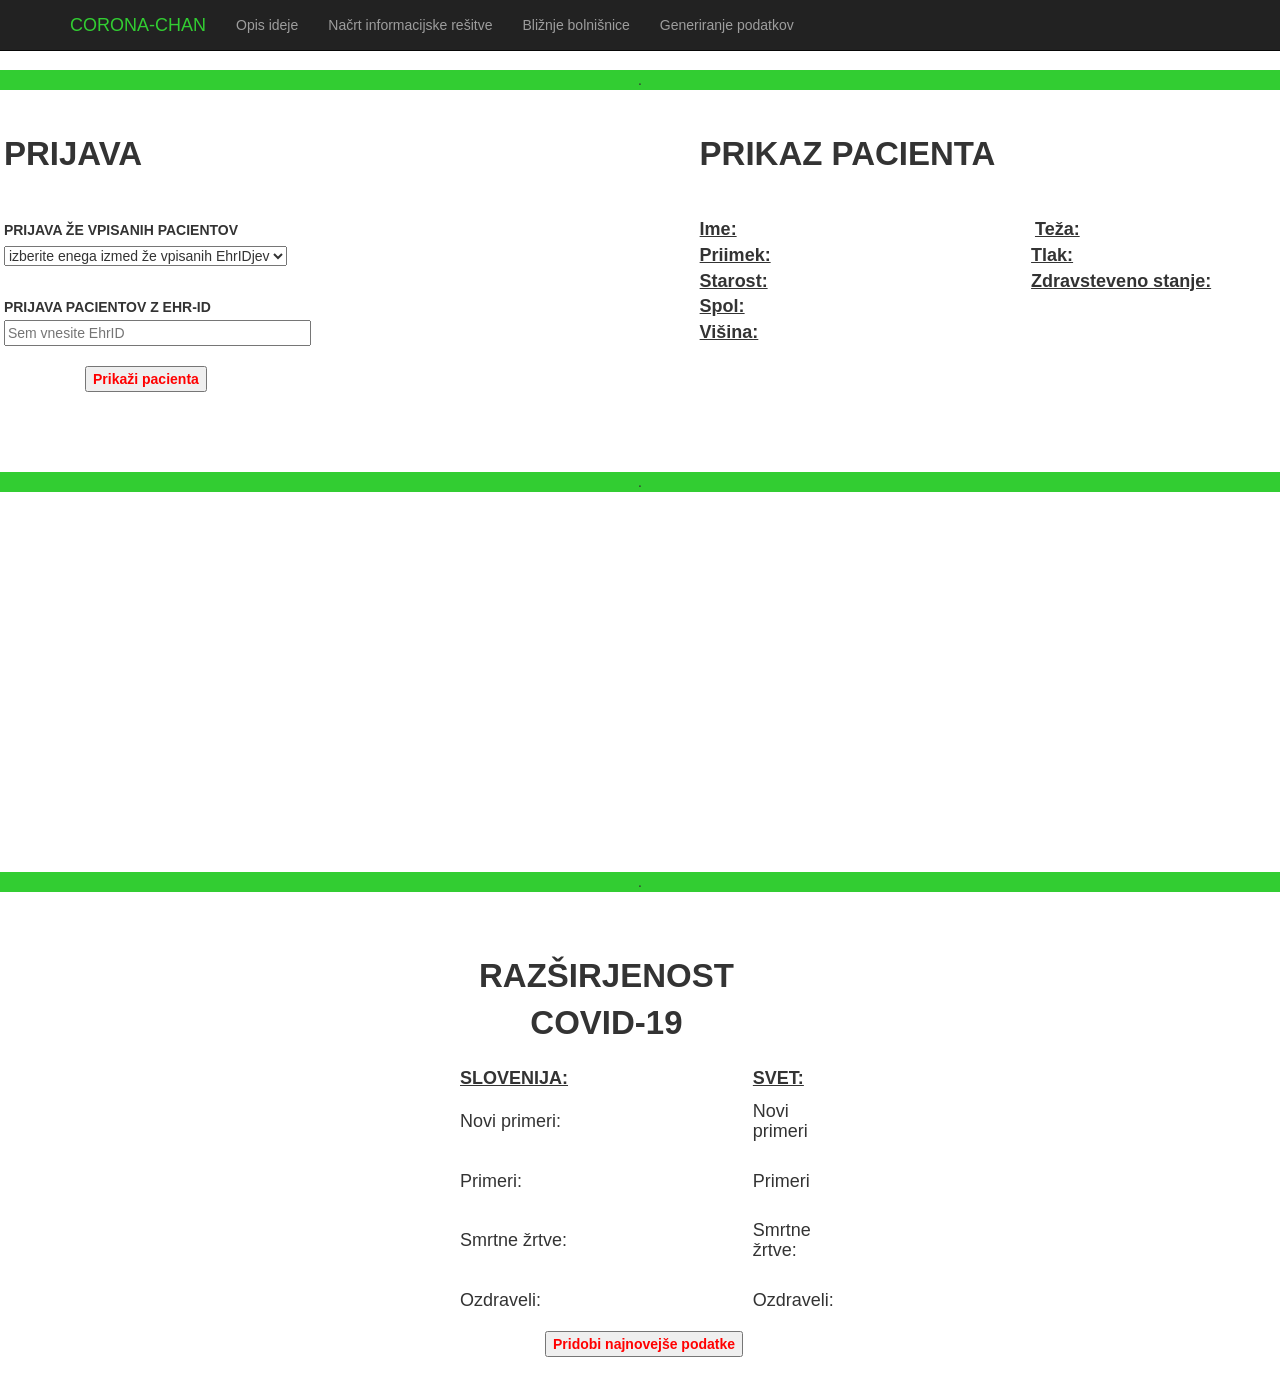
<file: DN3-binemarkelj-master/index.html>
<!DOCTYPE html>
<html lang="en">
<head>
  <meta charset="utf-8">
  <title>3. DN :: OIS 2019/2020</title>
  <link href="knjiznice/css/bootstrap.min.css" rel="stylesheet">
  <style>
    body {padding-top: 70px; background-color: white

;}
  </style>
  <script src="knjiznice/js/jquery-2.2.3.min.js"></script>
  <script src="knjiznice/js/bootstrap.min.js"></script>
  <script src="knjiznice/js/koda.js"></script>
</head>
<body>

  <!-- ZAČETEK: Menujska vrstica na vrhu spletne strani -->
  <nav class="navbar navbar-inverse navbar-fixed-top" role="navigation">
    <div class="container">
      <div class="navbar-header">
        <button type="button" class="navbar-toggle" data-toggle="collapse" data-target="#menujska-vrstica">
          <span class="sr-only">Prikaži menu</span>
          <span class="icon-bar"></span><span class="icon-bar"></span><span class="icon-bar"></span>
        </button>
        <!-- ZAČETEK: Ime vaše aplikacije -->
        <a class="navbar-brand" href="index.html" style="color: #32CD32" >CORONA-CHAN</a>
        <!-- KONEC: Ime vaše aplikacije -->
      </div>
      <div class="collapse navbar-collapse" id="menujska-vrstica">
        <ul class="nav navbar-nav">
          <li><a href="opis.html">Opis ideje</a></li>
          <li><a href="nacrt.html">Načrt informacijske rešitve</a></li>
          <li><a href="bolnisnice.html">Bližnje bolnišnice</a></li>
          <li><a href="#" onclick="posljiPodatke()">Generiranje podatkov</a></li>
        </ul>
      </div>
    </div>
  </nav>
  <!-- KONEC: Menujska vrstica na vrhu spletne strani -->

  <!-- ZAČETEK: Vsebina aplikacije -->
  <body>
  
  <table width = "100%">
         <tr>
            <td colspan = "5" bgcolor = "#32CD32">
               <center>
              .
               </center>
            </td>
         </tr>
         
      </table>

<div><br></div>
	<div><br></div>
	
	
	
<table style="width: 100%;">
<tbody>
<tr>
<td style="width: 89px;">&nbsp;<b style="font-size:33px">PRIJAVA</b></td>
<td style="width: 15px;">&nbsp;</td>
<td style="width: 15px;">&nbsp;</td>
<td style="width: 15px;">&nbsp;</td>
<td style="width: 15px;">&nbsp;</td>
<td style="width: 108px;">&nbsp;<b style="font-size:33px" colspan="2">PRIKAZ PACIENTA </b></td>
<td style="width: 15px;">&nbsp;</td>
<td style="width: 15px;">&nbsp;</td>
<td style="width: 15.6px;">&nbsp;</td>
</tr>
<tr>
<td style="width: 89px;">&nbsp;</td>
<td style="width: 15px;">&nbsp;</td>
<td style="width: 15px;">&nbsp;</td>
<td style="width: 15px;">&nbsp;</td>
<td style="width: 15px;">&nbsp;</td>
<td style="width: 108px;">&nbsp;</td>
<td style="width: 15px;">&nbsp;</td>
<td style="width: 15px;">&nbsp;</td>
<td style="width: 15.6px;">&nbsp;</td>
</tr>
<tr>
<td style="width: 89px;">&nbsp;</td>
<td style="width: 15px;">&nbsp;</td>
<td style="width: 15px;">&nbsp;</td>
<td style="width: 15px;">&nbsp;</td>
<td style="width: 15px;">&nbsp;</td>
<td style="width: 108px;">&nbsp;</td>
<td style="width: 15px;">&nbsp;</td>
<td style="width: 15px;">&nbsp;</td>
<td style="width: 15.6px;">&nbsp;</td>
</tr>
<tr>
<td style="width: 89px;">&nbsp;<b>PRIJAVA ŽE VPISANIH PACIENTOV</b></td>
<td style="width: 15px;">&nbsp;</td>
<td style="width: 15px;">&nbsp;</td>
<td style="width: 15px;">&nbsp;</td>
<td style="width: 15px;">&nbsp;</td>
<td style="width: 108px;">&nbsp;<b style="text-decoration: underline; font-size:18px">Ime:</b></td>
<td style="width: 15px;">&nbsp;<h11 id="ime"></h11></td>
<td style="width: 15px;">&nbsp;<b style="text-decoration: underline; font-size:18px">Teža:</b></td>
<td style="width: 15.6px;">&nbsp;<h11 id="teža"></h11></td>
</tr>
<tr>
<td style="width: 89px;">&nbsp;<select id="vpisani">
									<option value="">izberite enega izmed že vpisanih EhrIDjev</option>
									<option id="skrito1" hidden value="11111111-1111-4111-y111-111111111111" >Viljem Nemški</option>
									<option id="skrito2" hidden value="33333333-3333-4333-y333-333333333333">Marija Terezija</option>
									<option id="skrito3" hidden value="55555555-5555-4555-y555-555555555555">Franc Jožef</option>
								</select></td>
<td style="width: 15px;">&nbsp;</td>
<td style="width: 15px;">&nbsp;</td>
<td style="width: 15px;">&nbsp;</td>
<td style="width: 15px;">&nbsp;</td>
<td style="width: 108px;">&nbsp;<b style="text-decoration: underline; font-size:18px">Priimek:</b></td>
<td style="width: 15px;">&nbsp;<h11 id="priimek"></h11></td>
<td style="width: 15px;"><b style="text-decoration: underline; font-size:18px">Tlak:</b>&nbsp;</td>
<td style="width: 15.6px;">&nbsp;<h11 id="tlak"></h11></td>
</tr>
<tr>
<td style="width: 89px;">&nbsp;</td>
<td style="width: 15px;">&nbsp;</td>
<td style="width: 15px;">&nbsp;</td>
<td style="width: 15px;">&nbsp;</td>
<td style="width: 15px;">&nbsp;</td>
<td style="width: 108px;">&nbsp;<b style="text-decoration: underline; font-size:18px">Starost:</b></td>
<td style="width: 15px;">&nbsp;<h11 id="starost"></h11></td>
<td style="width: 15px;"><b style="text-decoration: underline; font-size:18px">Zdravsteveno stanje:</b>&nbsp;</td>
<td style="width: 15.6px;">&nbsp;<h11 id="stanje"></h11></td>
</tr>
<tr>
<td style="width: 89px;">&nbsp;<b>PRIJAVA PACIENTOV Z EHR-ID</b></td>
<td style="width: 15px;">&nbsp;</td>
<td style="width: 15px;">&nbsp;</td>
<td style="width: 15px;">&nbsp;</td>
<td style="width: 15px;">&nbsp;</td>
<td style="width: 108px;">&nbsp;<b style="text-decoration: underline; font-size:18px">Spol:</b></td>
<td style="width: 15px;">&nbsp;<h11 id="spol"></h11></td>
<td style="width: 15px;">&nbsp;</td>
<td style="width: 15.6px;">&nbsp;</td>
</tr>
<tr>
<td style="width: 89px;">&nbsp;<input id="ročnovnešeni" size="35"  type="text"  placeholder="Sem vnesite EhrID">
						<span ></span></td>
<td style="width: 15px;">&nbsp;</td>
<td style="width: 15px;">&nbsp;</td>
<td style="width: 15px;">&nbsp;</td>
<td style="width: 15px;">&nbsp;</td>
<td style="width: 108px;">&nbsp;<b style="text-decoration: underline; font-size:18px">Višina:</b></td>
<td style="width: 15px;">&nbsp;<h11 id="višina"></h11></td>
<td style="width: 15px;">&nbsp;</td>
<td style="width: 15.6px;">&nbsp;</td>
</tr>
</tbody>
</table>
	

	
	<div><br></div>
	<div><button type="button" onclick="pridobiPodatke()" id="" style="color: red; margin-left: 85px"><b>Prikaži pacienta</b></button></div>
       


<div><br></div>
<div><br></div>
  <div><br></div>
<div><br></div>

  <table width = "100%">
         <tr>
            <td colspan = "5" bgcolor = "#32CD32">
               <center>
              .
               </center>
            </td>
         </tr>
         
      </table>
  <div><br></div>
<div><br></div>
  

  
  <!DOCTYPE html>
<html>
<head>
<script>
window.onload = function () {

var chart = new CanvasJS.Chart("chartContainer", {
	exportEnabled: true,
	animationEnabled: true,
	title:{
		text: "PRIMERJAVA SIMPTOMOV PACIENTA OKUŽENEGA S COVID-19 IN ZDRAVEGA PACIENTA"
	},
	subtitles: [{
		text: ""
	}], 
	axisX: {
		title: "SIMPTOMI"
	},
	axisY: {
		title: "",
		titleFontColor: "#4F81BC",
		lineColor: "#4F81BC",
		labelFontColor: "#4F81BC",
		tickColor: "#4F81BC"
	},
	axisY2: {
		title: "",
		titleFontColor: "#C0504E",
		lineColor: "#C0504E",
		labelFontColor: "#C0504E",
		tickColor: "#C0504E"
	},
	toolTip: {
		shared: false
	},
	legend: {
		cursor: "pointer",
		itemclick: toggleDataSeries
	},
	data: [{
		type: "column",
		name: "Vitalni znaki povprečne zdrave osebe",
		showInLegend: true,      
		yValueFormatString: "#,##0.# Units",
		dataPoints: [
			{ label: "Sistolični krvni tlak (mmHg)",  y: 120 },
			{ label: "Diastolični krvni tlak (mmHg)",  y: 80 },
			{ label: "Telesna temperatura (°C)", y: 36.7 },
			{ label: "Nasičenost krvi s kisikom (%) ", y: 93 },
			{ label: "Srčni utrip ( /minuto)",  y: 70},
			
		]
	},
	{
		type: "column",
		name: "Vitalni znaki povprečne osebe obolele za covid-19",
		axisYType: "secondary",
		showInLegend: true,
		yValueFormatString: "#,##0.# Units",
		dataPoints: [
			{ label: "Sistolični krvni tlak (mmHg)", y: 139 },
			{ label: "Diastolični krvni tlak (mmHg)", y: 88 },
			{ label: "Telesna temperatura (°C)", y: 38.5 },
			{ label: "Nasičenost krvi s kisikom (%)", y: 81 },
			{ label: "Srčni utrip ( /minuto)", y: 88},
			
		]
	}]
});
chart.render();

function toggleDataSeries(e) {
	if (typeof (e.dataSeries.visible) === "undefined" || e.dataSeries.visible) {
		e.dataSeries.visible = false;
	} else {
		e.dataSeries.visible = true;
	}
	e.chart.render();
}

}
</script>
</head>
<body>
<div id="chartContainer" style="height: 300px; width: 100%;"></div>
<script src="https://canvasjs.com/assets/script/canvasjs.min.js"></script>
</body>
</html>

<div><br></div>
<div><br></div>

 <table width = "100%">
         <tr>
            <td colspan = "5" bgcolor = "#32CD32">
               <center>
              .
               </center>
            </td>
         </tr>
         
      </table>

<div><br></div>
<div><br></div>



<div class="container">
    <div class="row center">
      <div class="col-lg-12 center">
      <table>
      	<tr>
      		<td style="text-align:center; font-size:33px"><b>RAZŠIRJENOST COVID-19</b></td>
      	</tr>
      		<tr>
      		<td style="text-align:center"><BR></td>
      	</tr>
      	<tr>
      		<td style="text-decoration: underline; font-size:18px"><b>SLOVENIJA:</b></td>
      		<td style="text-decoration: underline; font-size:18px"><b>SVET:</b></td>
      	</tr>
      		<tr>
      		<td><h4>Novi primeri:</h4>
			<h1 id="noviSlo"></h1></td>
      		<td><h4>Novi primeri</h4>
			<h1 id="noviAll"></h1></td>
      	</tr>
      		<tr>
      		<td><h4>Primeri:</h4>
			<h1 id="primeriSlo"></h1></td>
      		<td><h4>Primeri</h4>
			<h1 id="primeriAll"></h1></td>
      	</tr>
      		<tr>
      		<td><h4>Smrtne žrtve:</h4>
			<h1 id="smrtiSlo"></h1></td>
      		<td><h4>Smrtne žrtve:</h4>
			<h1 id="smrtiAll"></h1></td>
      	</tr>
      	<tr>
      		<td><h4>Ozdraveli:</h4>
			<h1 id="zdraviSlo"></h1></td>
      		<td><h4>Ozdraveli:</h4>
			<h1 id="zdraviAll"></h1></td>
      	</tr>
      		<tr>
      		<td><button type="button" id="" onclick="koronatracker()"  style="color: red; margin-left:85px"><b>Pridobi najnovejše podatke</b></button></tr></td>

      	</tr>
      </table>
	</div>
    </div>
  </div>
  
      
      
      
      <style>.center {
  margin: auto;
  width: 400px;
  padding: 10px;
}
h11 {
  color: black;
  text-align: left;
  font-size: 5;
}


</style>





</section>                                                                              
         
  <!-- KONEC: Vsebina aplikacije -->


      
</body>
</html>
</file>
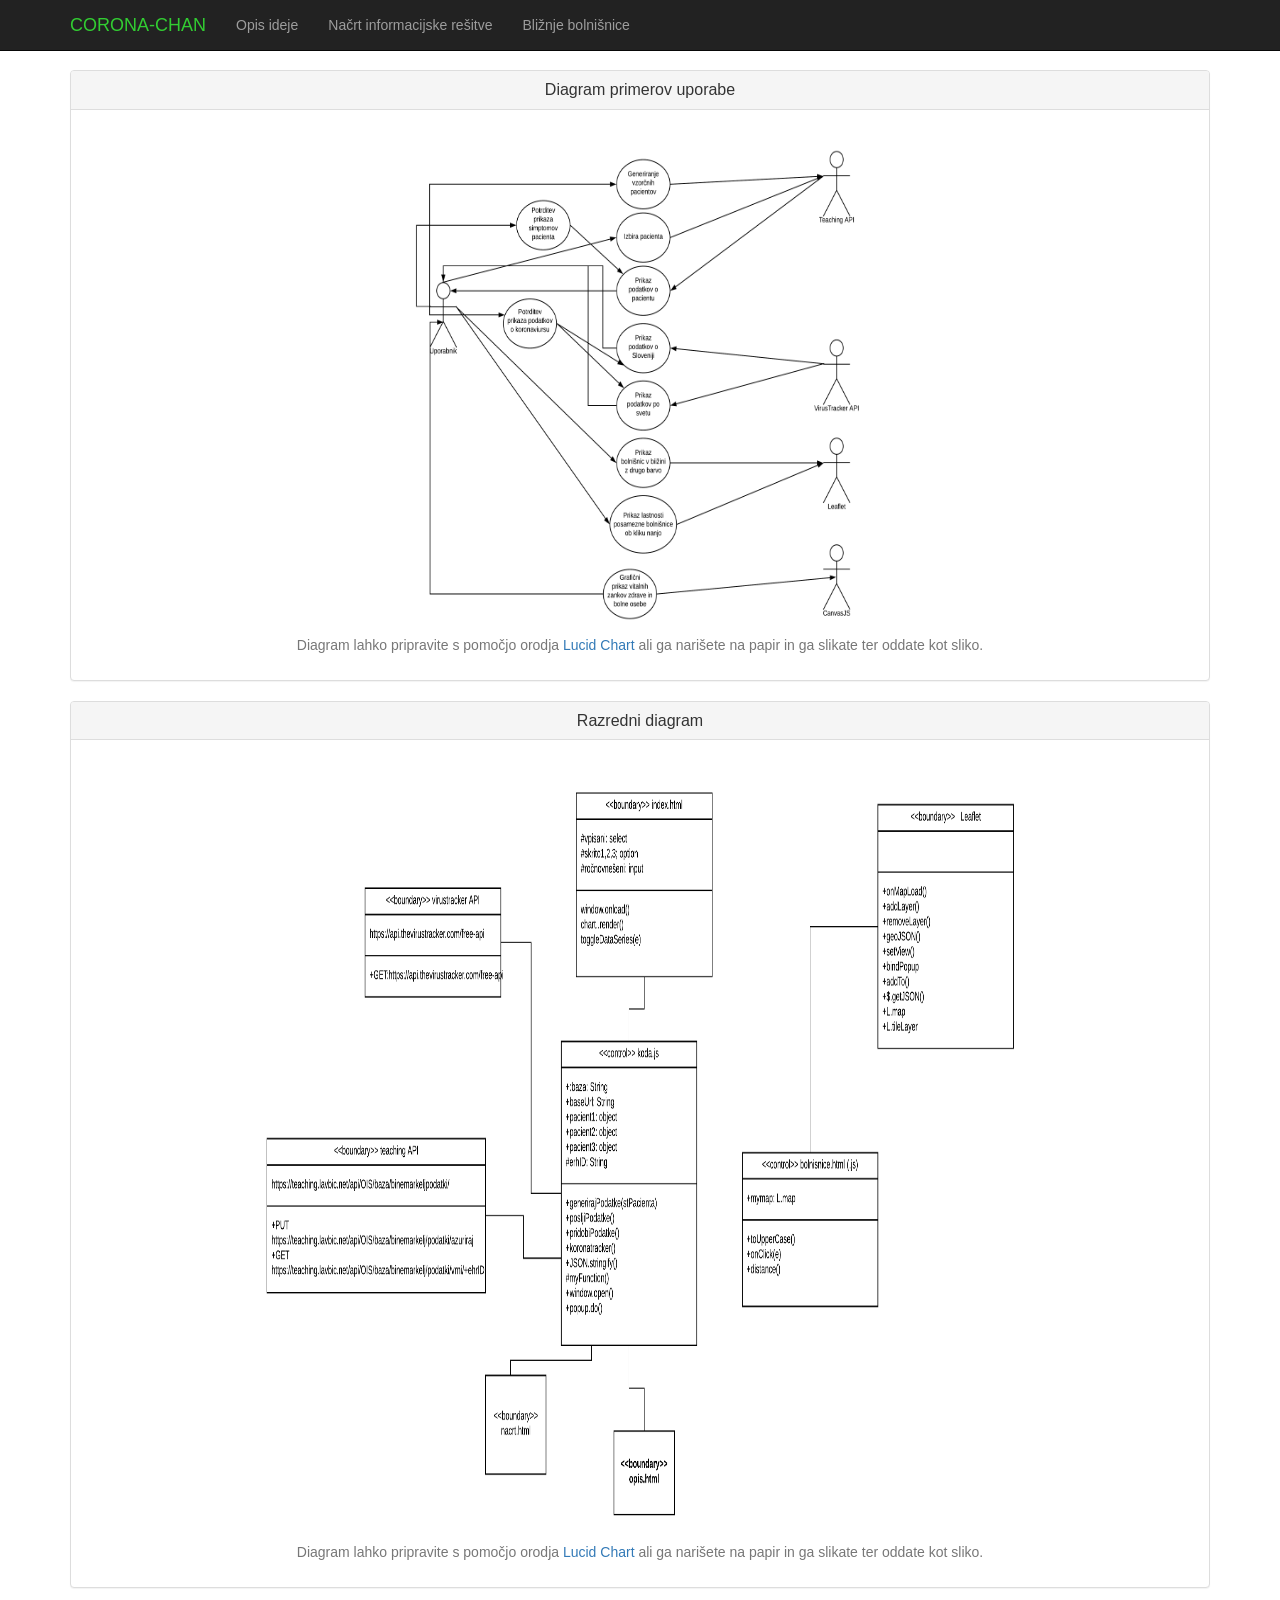
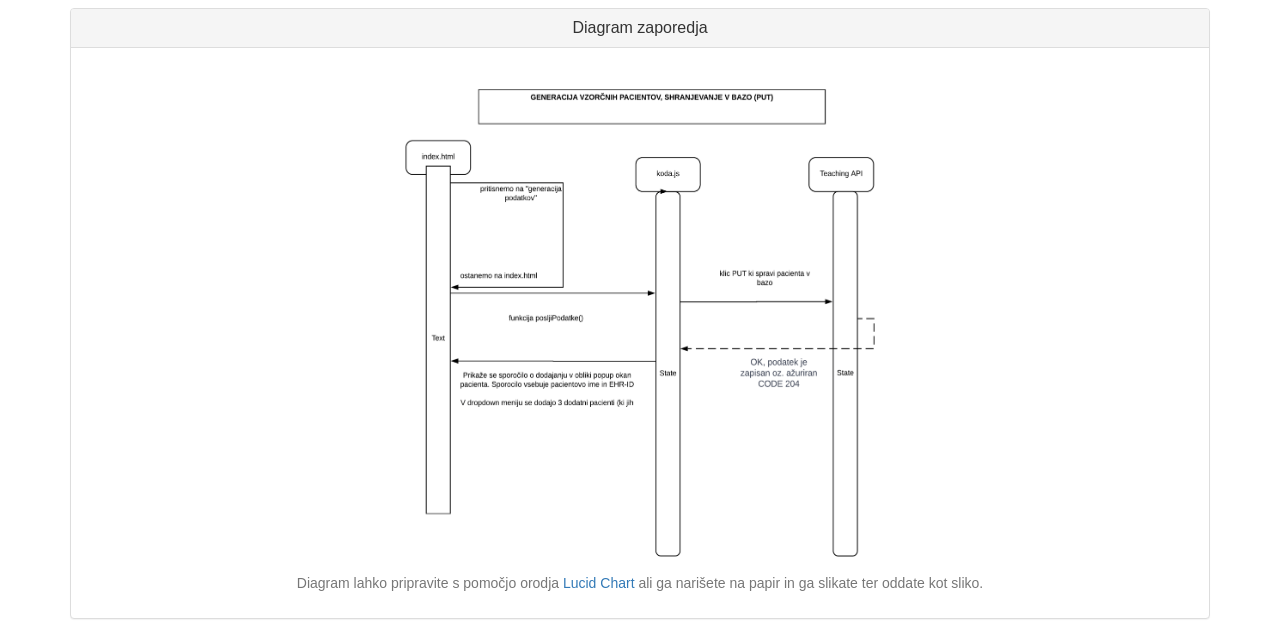
<file: DN3-binemarkelj-master/nacrt.html>
<!DOCTYPE html>
<html lang="en">
<head>
  <meta charset="utf-8">
  <title>3. DN :: OIS 2019/2020</title>
  <link href="knjiznice/css/bootstrap.min.css" rel="stylesheet">
  <style>
    body {padding-top: 70px;}
  </style>
  <script src="knjiznice/js/jquery-2.2.3.min.js"></script>
  <script src="knjiznice/js/bootstrap.min.js"></script>
  <script src="knjiznice/js/koda.js"></script>
</head>
<body>

  <!-- ZAČETEK: Menujska vrstica na vrhu spletne strani -->
  <nav class="navbar navbar-inverse navbar-fixed-top" role="navigation">
    <div class="container">
      <div class="navbar-header">
        <button type="button" class="navbar-toggle" data-toggle="collapse" data-target="#menujska-vrstica">
          <span class="sr-only">Prikaži menu</span>
          <span class="icon-bar"></span><span class="icon-bar"></span><span class="icon-bar"></span>
        </button>
        <!-- ZAČETEK: Ime vaše aplikacije -->
        <a class="navbar-brand" href="index.html" style="color: #32CD32">CORONA-CHAN</a>
        <!-- KONEC: Ime vaše aplikacije -->
      </div>
      <div class="collapse navbar-collapse" id="menujska-vrstica">
        <ul class="nav navbar-nav">
          <li><a href="opis.html">Opis ideje</a></li>
          <li><a href="nacrt.html">Načrt informacijske rešitve</a></li>
          <li><a href="bolnisnice.html">Bližnje bolnišnice</a></li>
        </ul>
      </div>
    </div>
  </nav>
  <!-- KONEC: Menujska vrstica na vrhu spletne strani -->

  <!-- ZAČETEK: Načrt informacijske rešitve -->
  <div class="container">
    <div class="row">
      <div class="col-lg-12 text-center">
        <div class="panel panel-default">
          <div class="panel-heading">
            <h3 class="panel-title">Diagram primerov uporabe</h3>
          </div>
          <div class="panel-body">
            <!-- ZAČETEK: Diagram primerov uporabe -->
            <p></p>
            <img width="500px" height="500px" src="DPU.png">
            <p class="text-muted">Diagram lahko pripravite s pomočjo orodja <a href="https://www.lucidchart.com/" target="_blank">Lucid Chart</a> ali ga narišete na papir in ga slikate ter oddate kot sliko.</p>
            <!-- KONEC: Diagram primerov uporabe -->
          </div>
        </div>
        <div class="panel panel-default">
          <div class="panel-heading">
            <h3 class="panel-title">Razredni diagram</h3>
          </div>
          <div class="panel-body">
            <!-- ZAČETEK: Razredni diagram -->
            <p></p>
            <img width="777px" height="777px" src="VOPC.png">
            <p class="text-muted">Diagram lahko pripravite s pomočjo orodja <a href="https://www.lucidchart.com/" target="_blank">Lucid Chart</a> ali ga narišete na papir in ga slikate ter oddate kot sliko.</p>
            <!-- KONEC: Razredni diagram -->
          </div>
        </div>
        <div class="panel panel-default">
          <div class="panel-heading">
            <h3 class="panel-title">Diagram zaporedja</h3>
          </div>
          <div class="panel-body">
            <!-- ZAČETEK: Diagram zaporedja -->
            <p></p>
            <img width="500px" height="500px" src="ZAP.png">
            <p class="text-muted">Diagram lahko pripravite s pomočjo orodja <a href="https://www.lucidchart.com/" target="_blank">Lucid Chart</a> ali ga narišete na papir in ga slikate ter oddate kot sliko.</p>
            <!-- KONEC: Diagram zaporedja -->
          </div>
        </div
      </div>
    </div>
  </div>
  <!-- KONEC: Načrt informacijske rešitve -->

</body>
</html>
</file>
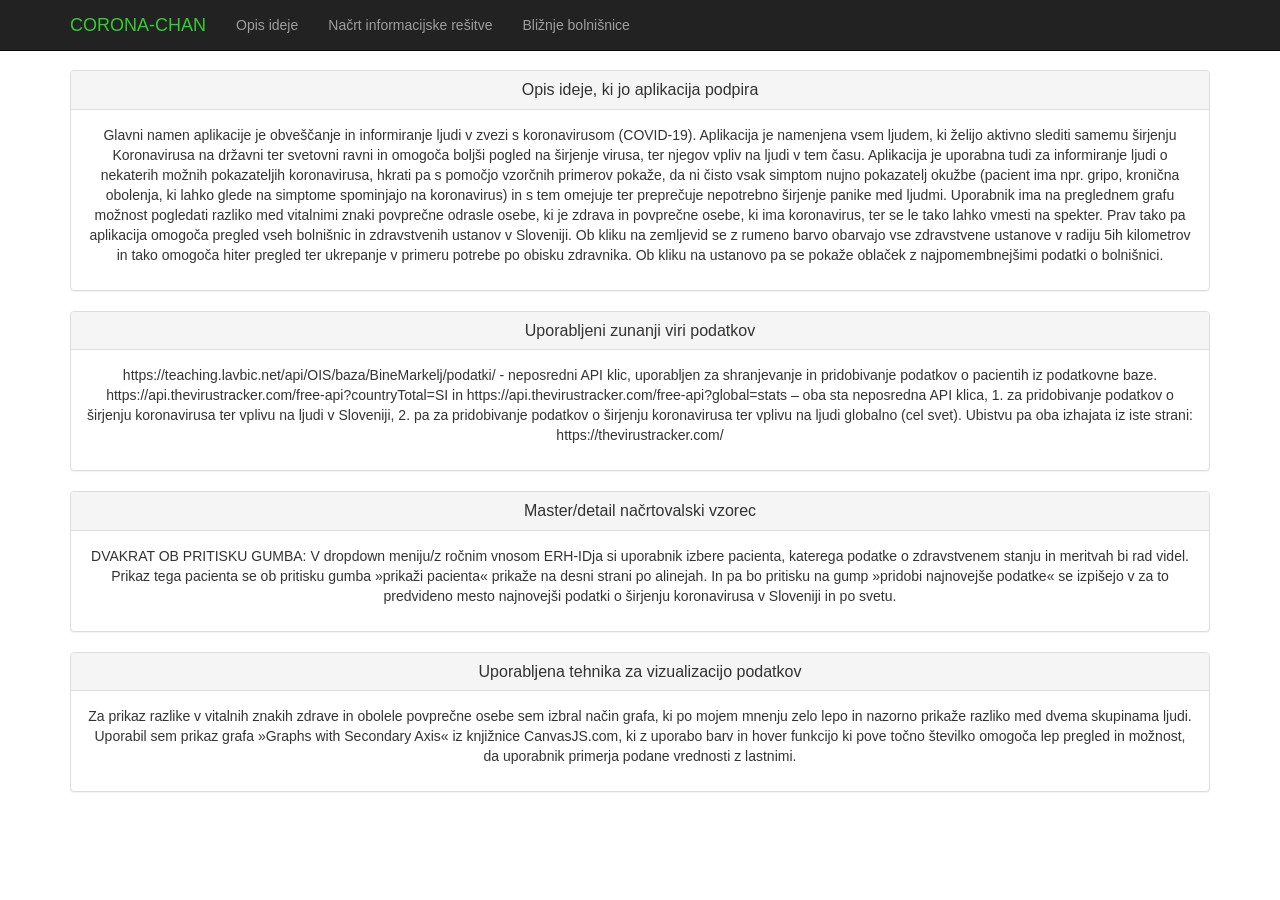
<file: DN3-binemarkelj-master/opis.html>
<!DOCTYPE html>
<html lang="en">
<head>
  <meta charset="utf-8">
  <title>3. DN :: OIS 2019/2020</title>
  <link href="knjiznice/css/bootstrap.min.css" rel="stylesheet">
  <style>
    body {padding-top: 70px;}
  </style>
  <script src="knjiznice/js/jquery-2.2.3.min.js"></script>
  <script src="knjiznice/js/bootstrap.min.js"></script>
  <script src="knjiznice/js/koda.js"></script>
</head>
<body>

  <!-- ZAČETEK: Menujska vrstica na vrhu spletne strani -->
  <nav class="navbar navbar-inverse navbar-fixed-top" role="navigation">
    <div class="container">
      <div class="navbar-header">
        <button type="button" class="navbar-toggle" data-toggle="collapse" data-target="#menujska-vrstica">
          <span class="sr-only">Prikaži menu</span>
          <span class="icon-bar"></span><span class="icon-bar"></span><span class="icon-bar"></span>
        </button>
        <!-- ZAČETEK: Ime vaše aplikacije -->
        <a class="navbar-brand" href="index.html" style="color: #32CD32">CORONA-CHAN</a>
        <!-- KONEC: Ime vaše aplikacije -->
      </div>
      <div class="collapse navbar-collapse" id="menujska-vrstica">
        <ul class="nav navbar-nav">
          <li><a href="opis.html">Opis ideje</a></li>
          <li><a href="nacrt.html">Načrt informacijske rešitve</a></li>
          <li><a href="bolnisnice.html">Bližnje bolnišnice</a></li>
        </ul>
      </div>
    </div>
  </nav>
  <!-- KONEC: Menujska vrstica na vrhu spletne strani -->

  <!-- ZAČETEK: Opis delovanja aplikacije -->
  <div class="container">
    <div class="row">
      <div class="col-lg-12 text-center">
        <div class="panel panel-default">
          <div class="panel-heading">
            <h3 class="panel-title">Opis ideje, ki jo aplikacija podpira</h3>
          </div>
          <div class="panel-body">
            <!-- ZAČETEK: Opis ideje, ki jo aplikacija podpira -->
            <p>Glavni namen aplikacije je obveščanje in informiranje ljudi v zvezi s koronavirusom (COVID-19). Aplikacija je namenjena vsem ljudem, ki želijo aktivno slediti samemu širjenju Koronavirusa na državni ter svetovni ravni in omogoča boljši pogled na širjenje virusa, ter njegov vpliv na ljudi v tem času. Aplikacija je uporabna tudi za informiranje ljudi o nekaterih možnih pokazateljih koronavirusa, hkrati pa s pomočjo vzorčnih primerov pokaže, da ni čisto vsak simptom nujno pokazatelj okužbe (pacient ima npr. gripo, kronična obolenja, ki lahko glede na simptome spominjajo na koronavirus) in s tem omejuje ter preprečuje nepotrebno širjenje panike med ljudmi. Uporabnik ima na preglednem grafu možnost pogledati razliko med vitalnimi znaki povprečne odrasle osebe, ki je zdrava in povprečne osebe, ki ima koronavirus, ter se le tako lahko vmesti na spekter. Prav tako pa aplikacija omogoča pregled vseh bolnišnic in zdravstvenih ustanov v Sloveniji. Ob kliku na zemljevid se z rumeno barvo obarvajo vse zdravstvene ustanove v radiju 5ih kilometrov in tako omogoča hiter pregled ter ukrepanje v primeru potrebe po obisku zdravnika. Ob kliku na ustanovo pa se pokaže oblaček z najpomembnejšimi podatki o bolnišnici.</p>
            <!-- KONEC: Opis ideje, ki jo aplikacija podpira -->
          </div>
        </div>
        <div class="panel panel-default">
          <div class="panel-heading">
            <h3 class="panel-title">Uporabljeni zunanji viri podatkov</h3>
          </div>
          <div class="panel-body">
            <!-- ZAČETEK: Uporabljeni zunanji viri podatkov -->
            <p>https://teaching.lavbic.net/api/OIS/baza/BineMarkelj/podatki/ - neposredni API klic, uporabljen za shranjevanje in pridobivanje podatkov o pacientih iz podatkovne baze.
https://api.thevirustracker.com/free-api?countryTotal=SI in https://api.thevirustracker.com/free-api?global=stats – oba sta neposredna API klica, 1. za pridobivanje podatkov o širjenju koronavirusa ter vplivu na ljudi v Sloveniji, 2. pa za pridobivanje podatkov o širjenju koronavirusa ter vplivu na ljudi globalno (cel svet). Ubistvu pa oba izhajata iz iste strani: https://thevirustracker.com/ </p>
            <!-- KONEC: Uporabljeni zunanji viri podatkov -->
          </div>
        </div>
        <div class="panel panel-default">
          <div class="panel-heading">
            <h3 class="panel-title">Master/detail načrtovalski vzorec</h3>
          </div>
          <div class="panel-body">
            <!-- ZAČETEK: Master/detail načrtovalski vzorec -->
            <p>DVAKRAT OB PRITISKU GUMBA: V dropdown meniju/z ročnim vnosom ERH-IDja si uporabnik izbere pacienta, katerega podatke o zdravstvenem stanju in meritvah bi rad videl. Prikaz tega pacienta se ob pritisku gumba »prikaži pacienta« prikaže na desni strani po alinejah. In pa bo pritisku na gump »pridobi najnovejše podatke« se izpišejo v za to predvideno mesto najnovejši podatki o širjenju koronavirusa v Sloveniji in po svetu.</p>
            <!-- KONEC: Master/detail načrtovalski vzorec -->
          </div>
        </div>
        <div class="panel panel-default">
          <div class="panel-heading">
            <h3 class="panel-title">Uporabljena tehnika za vizualizacijo podatkov</h3>
          </div>
          <div class="panel-body">
            <!-- ZAČETEK: Uporabljeni zunanji viri podatkov -->
            <p>Za prikaz razlike v vitalnih znakih zdrave in obolele povprečne osebe sem izbral način grafa, ki po mojem mnenju zelo lepo in nazorno prikaže razliko med dvema skupinama ljudi. Uporabil sem prikaz grafa »Graphs with Secondary Axis« iz knjižnice CanvasJS.com, ki z uporabo barv in hover funkcijo ki pove točno številko omogoča lep pregled in možnost, da uporabnik primerja podane vrednosti z lastnimi.</p>
            <!-- KONEC: Uporabljeni zunanji viri podatkov -->
          </div>
        </div>
      </div>
    </div>
  </div>
  <!-- KONEC: Opis delovanja aplikacije -->

</body>
</html>
</file>
